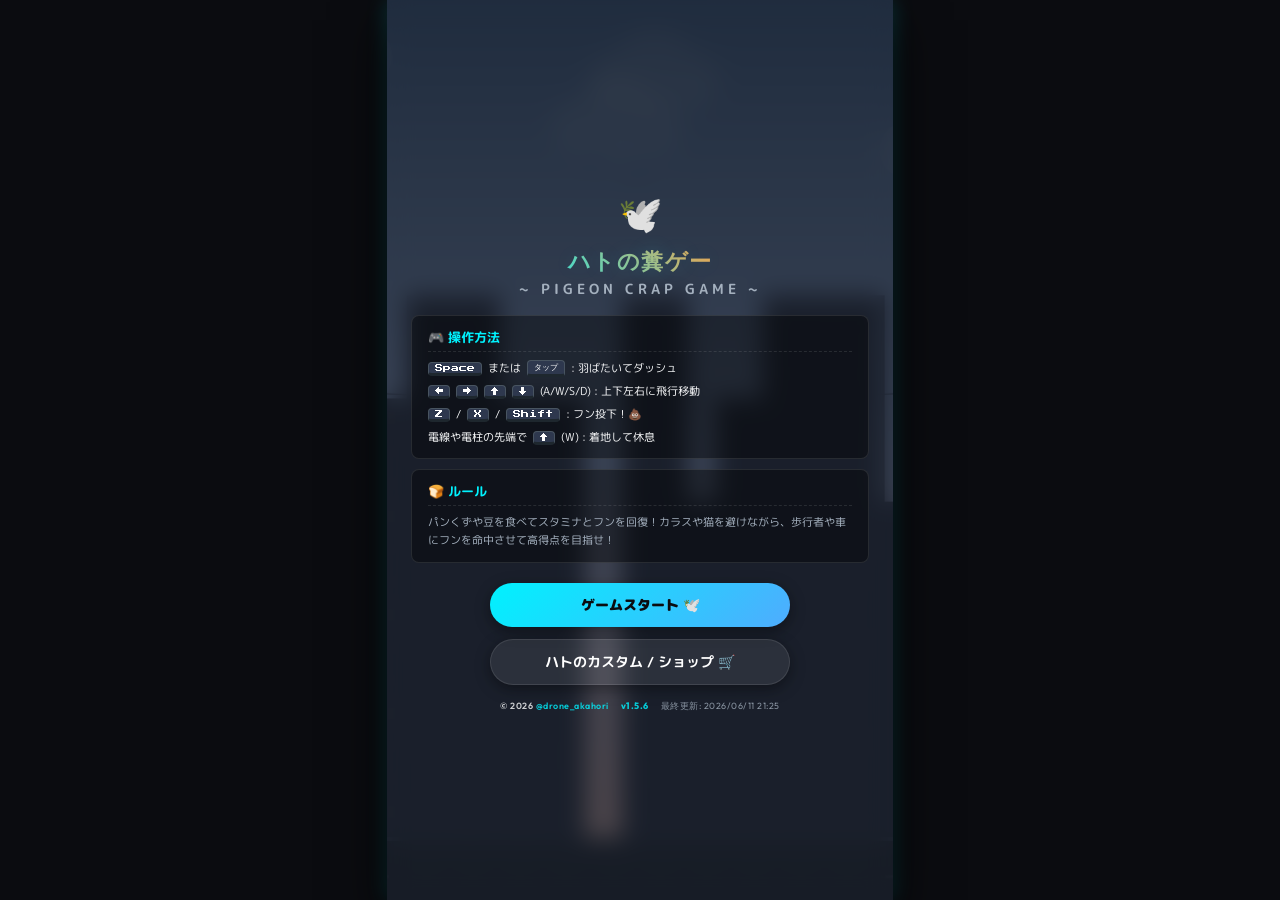
<file: index.html>
<!DOCTYPE html>
<html lang="ja">
<head>
  <meta charset="UTF-8">
  <meta name="viewport" content="width=device-width, initial-scale=1.0, maximum-scale=1.0, user-scalable=no, viewport-fit=cover">
  <title>ハトの糞ゲー</title>
  <meta name="description" content="鳩（ハト）になって都会を飛び回り、エサを食べ、障害物を避けて、フンを落とす爽快アクションゲーム！スマホ対応・無料でブラウザでプレイできます。">
  <link rel="canonical" href="https://junichiakahori.github.io/hato-kusoge/">

  <!-- OGP (SNSシェア用) -->
  <meta property="og:type" content="website">
  <meta property="og:title" content="ハトの糞ゲー - 都会を飛び回る爽快ハトアクション">
  <meta property="og:description" content="鳩（ハト）になって都会を飛び回り、エサを食べ、障害物を避けて、フンを落とす爽快アクションゲーム！スマホ対応・無料でブラウザでプレイできます。">
  <meta property="og:url" content="https://junichiakahori.github.io/hato-kusoge/">
  <meta property="og:image" content="https://junichiakahori.github.io/hato-kusoge/og-image.png">
  <meta property="og:image:width" content="1200">
  <meta property="og:image:height" content="630">
  <meta property="og:locale" content="ja_JP">
  <meta property="og:site_name" content="ハトの糞ゲー">

  <!-- Twitter Card -->
  <meta name="twitter:card" content="summary_large_image">
  <meta name="twitter:title" content="ハトの糞ゲー - 都会を飛び回る爽快ハトアクション">
  <meta name="twitter:description" content="鳩（ハト）になって都会を飛び回り、フンを落とす爽快アクションゲーム！スマホ対応・無料プレイ。">
  <meta name="twitter:image" content="https://junichiakahori.github.io/hato-kusoge/og-image.png">

  <!-- 構造化データ (Google検索向け) -->
  <script type="application/ld+json">
  {
    "@context": "https://schema.org",
    "@type": "VideoGame",
    "name": "ハトの糞ゲー",
    "alternateName": "Pigeon Crap Game",
    "description": "鳩（ハト）になって都会を飛び回り、エサを食べ、障害物を避けて、フンを落とす爽快アクションゲーム。",
    "url": "https://junichiakahori.github.io/hato-kusoge/",
    "image": "https://junichiakahori.github.io/hato-kusoge/og-image.png",
    "genre": "アクション",
    "playMode": "SinglePlayer",
    "operatingSystem": "ブラウザ（スマートフォン・PC）",
    "inLanguage": "ja"
  }
  </script>
  <link rel="preconnect" href="https://fonts.googleapis.com">
  <link rel="preconnect" href="https://fonts.gstatic.com" crossorigin>
  <link href="https://fonts.googleapis.com/css2?family=Outfit:wght@400;600;800&family=Press+Start+2P&family=M+PLUS+Rounded+1c:wght@400;700;900&display=swap" rel="stylesheet">
  <link rel="stylesheet" href="style.css?v=16">
  <!-- Google tag (gtag.js) -->
  <script async src="https://www.googletagmanager.com/gtag/js?id=G-N98WGKX7HW"></script>
  <script>
    window.dataLayer = window.dataLayer || [];
    function gtag(){dataLayer.push(arguments);}
    gtag('js', new Date());
    gtag('config', 'G-N98WGKX7HW');
  </script>
</head>
<body>
  <div id="app-wrapper">
    <div id="game-container">
      <!-- Game Canvas -->
      <canvas id="gameCanvas"></canvas>

      <!-- HUD (In-game UI) -->
      <div id="hud" class="hidden">
        <div class="hud-top-section">
          <div class="hud-top">
            <div class="hud-item score-container">
              <span class="hud-label">SCORE</span>
              <span id="hud-score" class="hud-value">00000</span>
            </div>
            <div class="hud-item crumbs-container">
              <span class="hud-label">FOOD</span>
              <span class="hud-value">🍞 <span id="hud-crumbs">0</span></span>
            </div>
            <button id="btn-audio-toggle" class="hud-btn" aria-label="Toggle Audio">🔊</button>
          </div>

          <div class="hud-gauges">
            <!-- Stamina Gauge -->
            <div class="gauge-container stamina-gauge">
              <div class="gauge-label">STAMINA</div>
              <div class="gauge-bar-wrapper">
                <div id="stamina-fill" class="gauge-fill"></div>
              </div>
            </div>
            
            <!-- Poop Ammo Gauge -->
            <div class="gauge-container poop-gauge">
              <div class="gauge-label">POOP</div>
              <div class="gauge-bar-wrapper">
                <div id="poop-fill" class="gauge-fill"></div>
              </div>
              <div id="poop-count" class="gauge-text">5/5</div>
            </div>
          </div>

          <div class="hud-middle">
            <div class="hud-item life-container">
              <span class="hud-label">LIFE</span>
              <span id="hud-life" class="hud-value">❤️❤️❤️</span>
            </div>
          </div>
        </div>
      </div>

      <!-- Main Menu (Title Screen) -->
      <div id="title-screen" class="menu-overlay">
        <div class="logo-area">
          <div class="logo-pigeon">🕊️</div>
          <h1 class="game-title">ハトの糞ゲー</h1>
          <p class="game-subtitle">~ PIGEON CRAP GAME ~</p>
        </div>

        <div class="instructions">
          <div class="instruction-box">
            <h3>🎮 操作方法</h3>
            <ul>
              <li><span class="key">Space</span> または <span class="key">タップ</span> : 羽ばたいてダッシュ</li>
              <li><span class="key">←</span> <span class="key">→</span> <span class="key">↑</span> <span class="key">↓</span> (A/W/S/D) : 上下左右に飛行移動</li>
              <li><span class="key">Z</span> / <span class="key">X</span> / <span class="key">Shift</span> : フン投下！💩</li>
              <li>電線や電柱の先端で <span class="key">↑</span> (W) : 着地して休息</li>
            </ul>
          </div>
          <div class="rule-box">
            <h3>🍞 ルール</h3>
            <p>パンくずや豆を食べてスタミナとフンを回復！カラスや猫を避けながら、歩行者や車にフンを命中させて高得点を目指せ！</p>
          </div>
        </div>

        <div class="menu-buttons">
          <button id="btn-start" class="menu-btn primary-btn">ゲームスタート 🕊️</button>
          <button id="btn-shop-open" class="menu-btn secondary-btn">ハトのカスタム / ショップ 🛒</button>
        </div>

        <div class="menu-footer">
          <span class="copyright-label">© 2026 <a href="https://x.com/drone_akahori" target="_blank" rel="noopener noreferrer">@drone_akahori</a></span>
          <span id="footer-version" class="version-label">v1.4.9</span>
          <span id="footer-date" class="update-label">最終更新: 2026/06/10 11:20</span>
        </div>
      </div>

      <!-- Shop Screen -->
      <div id="shop-screen" class="menu-overlay hidden">
        <div class="shop-header">
          <h2>🛒 ハト・ショップ</h2>
          <div class="shop-crumbs">所持エサ: 🍞 <span id="shop-crumb-count">0</span></div>
        </div>

        <div class="shop-content">
          <!-- Skin Section -->
          <div class="shop-section">
            <h3>羽のカラー（スキン）</h3>
            <div class="skins-grid">
              <div class="skin-card active" data-skin="normal">
                <div class="skin-preview">🕊️</div>
                <div class="skin-info">
                  <span class="skin-name">普通のハト</span>
                  <span class="skin-desc">ごく普通のハト。標準スペック。</span>
                </div>
                <button class="skin-btn select-btn" disabled>使用中</button>
              </div>

              <div class="skin-card locked" data-skin="golden" data-cost="50">
                <div class="skin-preview golden-preview">🪙🕊️</div>
                <div class="skin-info">
                  <span class="skin-name">ゴールデンハト</span>
                  <span class="skin-desc">エサ獲得時の得点2倍！</span>
                </div>
                <button class="skin-btn unlock-btn">🍞 50</button>
              </div>

              <div class="skin-card locked" data-skin="cyber" data-cost="100">
                <div class="skin-preview cyber-preview">⚡🕊️</div>
                <div class="skin-info">
                  <span class="skin-name">サイバーハト</span>
                  <span class="skin-desc">フン最大容量+3、リロード高速化。</span>
                </div>
                <button class="skin-btn unlock-btn">🍞 100</button>
              </div>

              <div class="skin-card locked" data-skin="shadow" data-cost="150">
                <div class="skin-preview shadow-preview">🦇🕊️</div>
                <div class="skin-info">
                  <span class="skin-name">シャドウハト</span>
                  <span class="skin-desc">飛行スピードとスタミナ最大値上昇！</span>
                </div>
                <button class="skin-btn unlock-btn">🍞 150</button>
              </div>
            </div>
          </div>

          <!-- Upgrades Section -->
          <div class="shop-section">
            <h3>ステータス強化</h3>
            <div class="upgrades-list">
              <div class="upgrade-item" data-upgrade="stamina">
                <div class="upgrade-info">
                  <span class="upgrade-name">スタミナ最大値 ⚡</span>
                  <span class="upgrade-desc">ハトの持続飛行時間が長くなります (現在Lv.<span id="lvl-stamina">1</span>/5)</span>
                </div>
                <button class="upgrade-btn" data-cost="15">🍞 15</button>
              </div>

              <div class="upgrade-item" data-upgrade="poop">
                <div class="upgrade-info">
                  <span class="upgrade-name">フン最大ストック 💩</span>
                  <span class="upgrade-desc">一度に持てるフンの弾数が増えます (現在Lv.<span id="lvl-poop">1</span>/5)</span>
                </div>
                <button class="upgrade-btn" data-cost="20">🍞 20</button>
              </div>

              <div class="upgrade-item" data-upgrade="speed">
                <div class="upgrade-info">
                  <span class="upgrade-name">飛行スピード 💨</span>
                  <span class="upgrade-desc">左右への移動速度が上がります (現在Lv.<span id="lvl-speed">1</span>/5)</span>
                </div>
                <button class="upgrade-btn" data-cost="25">🍞 25</button>
              </div>

              <div class="upgrade-item" data-upgrade="life">
                <div class="upgrade-info">
                  <span class="upgrade-name">ライフ最大値 ❤️</span>
                  <span class="upgrade-desc">被弾ダメージに耐える最大ハート数を増やします (現在Lv.<span id="lvl-life">1</span>/3)</span>
                </div>
                <button class="upgrade-btn" data-cost="30">🍞 30</button>
              </div>
            </div>
          </div>
        </div>

        <div class="shop-footer">
          <button id="btn-shop-close" class="menu-btn primary-btn">メニューに戻る</button>
        </div>
      </div>

      <!-- Game Over Overlay -->
      <div id="game-over-screen" class="menu-overlay hidden">
        <h2 class="game-over-title">GAME OVER</h2>
        <p class="game-over-desc">ハトは力尽きてしまった...</p>

        <!-- Tabs to switch between Results and Leaderboard -->
        <div class="game-over-tabs">
          <button id="tab-results" class="tab-btn active">今回の結果</button>
          <button id="tab-leaderboard" class="tab-btn">ランキング (TOP 100)</button>
        </div>

        <!-- Tab 1: Results Content -->
        <div id="tab-content-results" class="tab-content">
          <div class="score-summary">
            <div class="summary-row">
              <span>今回のスコア:</span>
              <span id="final-score" class="summary-val">0</span>
            </div>
            <div class="summary-row">
              <span>集めたエサ:</span>
              <span id="final-crumbs" class="summary-val">0</span>
            </div>
            <div class="summary-row highscore-row">
              <span>ハイスコア:</span>
              <span id="high-score" class="summary-val">0</span>
            </div>
          </div>

          <!-- Name registration form if ranked in top 100 -->
          <div id="ranking-register-box" class="hidden">
            <p class="ranking-congrats">🎉 100位以内にランクイン！</p>
            <div class="ranking-input-group">
              <input type="text" id="player-name-input" placeholder="名前を入力 (最大8文字)" maxlength="8">
              <input type="text" id="player-comment-input" placeholder="コメントを入力 (最大20文字)" maxlength="20">
              <button id="btn-submit-score" class="menu-btn gold-btn">登録 🏆</button>
            </div>
          </div>
        </div>

        <!-- Tab 2: Leaderboard Content -->
        <div id="tab-content-leaderboard" class="tab-content hidden">
          <div class="leaderboard-container">
            <div class="leaderboard-scroll">
              <table id="leaderboard-table">
                <thead>
                  <tr>
                    <th>順位</th>
                    <th>名前</th>
                    <th>スコア</th>
                    <th>コメント</th>
                    <th>日付</th>
                  </tr>
                </thead>
                <tbody id="leaderboard-body">
                  <!-- Dynamically populated -->
                </tbody>
              </table>
            </div>
          </div>
        </div>

        <div class="menu-buttons">
          <button id="btn-restart" class="menu-btn primary-btn">もう一度飛ぶ 🕊️</button>
          <button id="btn-menu-back" class="menu-btn secondary-btn">メインメニュー</button>
        </div>
      </div>

      <!-- Mobile Touch Controls -->
      <div id="mobile-controls" class="hidden">
        <div class="mobile-group-right">
          <button id="ctrl-flap" class="ctrl-btn action-btn" aria-label="Flap Wings">羽ばたく</button>
          <button id="ctrl-poop" class="ctrl-btn action-btn poop-btn" aria-label="Poop">フン 💩</button>
        </div>
      </div>
    </div>
  </div>

  <script src="game.js?v=39"></script>
</body>
</html>
</file>
<file: style.css>
/* Style resets and base variable definitions */
:root {
  --bg-color: #0b0c10;
  --panel-bg: rgba(22, 26, 37, 0.75);
  --panel-border: rgba(255, 255, 255, 0.1);
  --panel-glow: rgba(0, 242, 254, 0.15);
  
  --primary-color: #00f2fe;
  --secondary-color: #4facfe;
  --accent-color: #ff9f43;
  --danger-color: #ff4757;
  --success-color: #2ed573;
  --poop-color: #f5cd79;
  --text-color: #f8f9fa;
  --text-muted: #a4b0be;
  
  --font-game: 'M PLUS Rounded 1c', sans-serif;
  --font-retro: 'Press Start 2P', monospace;
  --font-hud: 'Outfit', sans-serif;
}

* {
  box-sizing: border-box;
  margin: 0;
  padding: 0;
  user-select: none;
  -webkit-user-select: none;
}

body, html {
  width: 100%;
  height: 100%;
  background-color: var(--bg-color);
  color: var(--text-color);
  font-family: var(--font-game);
  overflow: hidden;
  display: flex;
  justify-content: center;
  align-items: center;
}

/* App Wrapper for centering */
#app-wrapper {
  position: relative;
  width: min(100vw, 56.25vh);
  height: min(100vh, 177.78vw);
  width: min(100vw, 56.25dvh);
  height: min(100dvh, 177.78vw);
  max-width: 540px;
  max-height: 960px;
  display: flex;
  justify-content: center;
  align-items: center;
  box-shadow: 0 20px 50px rgba(0, 0, 0, 0.8), 0 0 20px rgba(0, 242, 254, 0.2);
  border-radius: 12px;
  overflow: hidden;
  background-color: #000;
  border: 4px solid #1a1e29;
}

@media (max-width: 540px), (max-height: 960px) {
  #app-wrapper {
    border-radius: 0;
    border: none;
  }
}

/* Main Container for Game */
#game-container {
  position: relative;
  width: 100%;
  height: 100%;
  display: flex;
  flex-direction: column;
}

/* Canvas styling */
#gameCanvas {
  position: absolute;
  top: 0;
  left: 0;
  width: 100%;
  height: 100%;
  background: linear-gradient(to bottom, #111b2d, #090e17);
  display: block;
}

/* Utilities */
.hidden {
  display: none !important;
}

/* ---------------- HUD OVERLAYS ---------------- */
#hud {
  position: absolute;
  top: 0;
  left: 0;
  width: 100%;
  height: 100%;
  pointer-events: none;
  display: flex;
  flex-direction: column;
  justify-content: flex-start;
  padding: 16px 20px;
  z-index: 10;
  font-family: var(--font-hud);
}

.hud-top-section {
  display: flex;
  flex-direction: column;
  gap: 8px;
  width: 100%;
}

.hud-top {
  display: flex;
  justify-content: space-between;
  align-items: center;
  width: 100%;
}

.hud-middle {
  display: flex;
  justify-content: flex-start;
  width: 100%;
}

.hud-item {
  background: rgba(10, 15, 30, 0.6);
  border: 1px solid var(--panel-border);
  backdrop-filter: blur(4px);
  padding: 6px 12px;
  border-radius: 20px;
  display: flex;
  align-items: center;
  gap: 8px;
  white-space: nowrap; /* Prevent items wrapping content */
}

.hud-label {
  font-size: 10px;
  letter-spacing: 1.5px;
  color: var(--text-muted);
  font-weight: 800;
}

.hud-value {
  font-family: var(--font-retro);
  font-size: 14px;
  color: var(--primary-color);
  text-shadow: 0 0 5px rgba(0, 242, 254, 0.5);
  white-space: nowrap; /* Prevent emoji and number wrapping */
}

.life-container .hud-value {
  color: var(--danger-color);
  text-shadow: 0 0 5px rgba(255, 71, 87, 0.6);
  font-family: Arial, sans-serif;
  font-size: 12px;
  letter-spacing: 2px;
  white-space: nowrap; /* Prevent hearts wrapping vertically */
}

.crumbs-container .hud-value {
  color: var(--accent-color);
  text-shadow: 0 0 5px rgba(255, 159, 67, 0.5);
}

.hud-btn {
  pointer-events: auto;
  background: rgba(10, 15, 30, 0.6);
  border: 1px solid var(--panel-border);
  backdrop-filter: blur(4px);
  color: white;
  width: 36px;
  height: 36px;
  border-radius: 50%;
  display: flex;
  justify-content: center;
  align-items: center;
  cursor: pointer;
  transition: all 0.2s;
  font-size: 16px;
}

.hud-btn:hover {
  background: var(--primary-color);
  border-color: var(--primary-color);
  box-shadow: 0 0 10px var(--primary-color);
  transform: scale(1.05);
}

.hud-gauges {
  display: flex;
  justify-content: space-between;
  align-items: center;
  width: 100%;
  gap: 12px;
}

.gauge-container {
  background: rgba(10, 15, 30, 0.6);
  border: 1px solid var(--panel-border);
  backdrop-filter: blur(4px);
  padding: 6px 12px;
  border-radius: 8px;
  flex: 1;
  max-width: calc(50% - 6px);
  display: flex;
  flex-direction: column;
  gap: 4px;
}

.gauge-label {
  font-size: 10px;
  font-weight: 800;
  letter-spacing: 1px;
  color: var(--text-muted);
}

.gauge-bar-wrapper {
  width: 100%;
  height: 10px;
  background: rgba(255, 255, 255, 0.1);
  border-radius: 5px;
  overflow: hidden;
}

.gauge-fill {
  height: 100%;
  width: 100%;
  transition: width 0.1s ease-out;
  border-radius: 5px;
}

.stamina-gauge .gauge-fill {
  background: linear-gradient(90deg, var(--secondary-color), var(--primary-color));
  box-shadow: 0 0 8px rgba(0, 242, 254, 0.7);
}

.poop-gauge .gauge-fill {
  background: linear-gradient(90deg, #f3a683, var(--poop-color));
  box-shadow: 0 0 8px rgba(245, 205, 121, 0.7);
}

.poop-gauge {
  position: relative;
}

.gauge-text {
  position: absolute;
  right: 12px;
  top: 6px;
  font-size: 9px;
  font-family: var(--font-retro);
  color: var(--poop-color);
}

/* ---------------- MENUS / OVERLAYS ---------------- */
.menu-overlay {
  position: absolute;
  top: 0;
  left: 0;
  width: 100%;
  height: 100%;
  background: var(--panel-bg);
  backdrop-filter: blur(12px);
  -webkit-backdrop-filter: blur(12px);
  z-index: 20;
  display: flex;
  flex-direction: column;
  justify-content: center;
  align-items: center;
  padding: 24px;
  animation: fadeIn 0.4s ease-out forwards;
}

@keyframes fadeIn {
  from { opacity: 0; transform: scale(1.02); }
  to { opacity: 1; transform: scale(1); }
}

.logo-area {
  text-align: center;
  margin-bottom: 16px;
}

.logo-pigeon {
  font-size: 36px;
  animation: float 3s ease-in-out infinite;
  display: inline-block;
}

@keyframes float {
  0% { transform: translateY(0px) rotate(0deg); }
  50% { transform: translateY(-10px) rotate(5deg); }
  100% { transform: translateY(0px) rotate(0deg); }
}

.game-title {
  font-family: var(--font-retro);
  font-size: 22px;
  font-weight: bold;
  letter-spacing: 1.5px;
  background: linear-gradient(45deg, var(--primary-color), var(--accent-color), #ff4757);
  background-size: 200% 200%;
  animation: shine 4s ease infinite;
  -webkit-background-clip: text;
  background-clip: text;
  -webkit-text-fill-color: transparent;
  text-shadow: 0 0 20px var(--panel-glow);
  margin-top: 6px;
}

@keyframes shine {
  0% { background-position: 0% 50%; }
  50% { background-position: 100% 50%; }
  100% { background-position: 0% 50%; }
}

.game-subtitle {
  font-size: 14px;
  font-weight: 700;
  color: var(--text-muted);
  letter-spacing: 4px;
  margin-top: 2px;
}

/* Instructions */
.instructions {
  display: flex;
  flex-direction: column;
  gap: 10px;
  max-width: 760px;
  width: 100%;
  margin-bottom: 20px;
  font-size: 11px;
}

.instruction-box, .rule-box {
  flex: 1;
  background: rgba(0, 0, 0, 0.4);
  border: 1px solid var(--panel-border);
  padding: 12px 16px;
  border-radius: 8px;
}

.instruction-box h3, .rule-box h3 {
  font-size: 13px;
  color: var(--primary-color);
  margin-bottom: 8px;
  border-bottom: 1px dashed var(--panel-border);
  padding-bottom: 4px;
}

.instruction-box ul {
  list-style: none;
  display: flex;
  flex-direction: column;
  gap: 6px;
}

.instruction-box li {
  display: flex;
  align-items: center;
  gap: 6px;
}

.key {
  background: #2e384e;
  border: 1px solid #485460;
  border-bottom: 3px solid #1e272e;
  padding: 1px 6px;
  border-radius: 4px;
  font-family: var(--font-retro);
  font-size: 8px;
  color: #fff;
  display: inline-block;
}

.rule-box p {
  color: var(--text-muted);
  line-height: 1.6;
}

/* Button styles */
.menu-buttons {
  display: flex;
  flex-direction: column;
  gap: 12px;
  justify-content: center;
  align-items: center;
  width: 100%;
  max-width: 300px;
  margin: 0 auto;
}

.menu-buttons .menu-btn {
  width: 100%;
  text-align: center;
}

.menu-btn {
  font-family: var(--font-game);
  font-weight: 700;
  padding: 12px 24px;
  font-size: 14px;
  border: none;
  border-radius: 25px;
  cursor: pointer;
  transition: all 0.25s cubic-bezier(0.175, 0.885, 0.32, 1.275);
  box-shadow: 0 4px 15px rgba(0, 0, 0, 0.4);
  white-space: nowrap; /* Prevent caption wrapping */
}

.primary-btn {
  background: linear-gradient(135deg, var(--primary-color), var(--secondary-color));
  color: #0b0c10;
  font-weight: 900;
}

.primary-btn:hover {
  transform: translateY(-3px);
  box-shadow: 0 8px 25px rgba(0, 242, 254, 0.4);
}

.secondary-btn {
  background: rgba(255, 255, 255, 0.08);
  border: 1px solid var(--panel-border);
  color: white;
}

.secondary-btn:hover {
  background: rgba(255, 255, 255, 0.15);
  transform: translateY(-3px);
}

/* ---------------- SHOP SCREEN ---------------- */
#shop-screen {
  justify-content: flex-start;
  overflow-y: auto;
  padding: 20px 24px;
}

/* Custom Scrollbar for Shop */
#shop-screen::-webkit-scrollbar {
  width: 6px;
}
#shop-screen::-webkit-scrollbar-track {
  background: rgba(0, 0, 0, 0.2);
}
#shop-screen::-webkit-scrollbar-thumb {
  background: rgba(255, 255, 255, 0.1);
  border-radius: 3px;
}

.shop-header {
  display: flex;
  justify-content: space-between;
  align-items: center;
  width: 100%;
  max-width: 800px;
  border-bottom: 2px solid var(--panel-border);
  padding-bottom: 12px;
  margin-bottom: 16px;
}

.shop-header h2 {
  font-family: var(--font-game);
  font-size: 22px;
  font-weight: 900;
  color: var(--primary-color);
}

.shop-crumbs {
  font-family: var(--font-retro);
  font-size: 11px;
  background: rgba(255, 159, 67, 0.15);
  border: 1px solid rgba(255, 159, 67, 0.3);
  padding: 6px 12px;
  border-radius: 20px;
  color: var(--accent-color);
}

.shop-content {
  width: 100%;
  max-width: 800px;
  display: flex;
  flex-direction: column;
  gap: 20px;
  flex-grow: 1;
}

.shop-section h3 {
  font-size: 14px;
  color: var(--text-muted);
  margin-bottom: 10px;
  border-left: 3px solid var(--primary-color);
  padding-left: 8px;
}

.skins-grid {
  display: grid;
  grid-template-columns: repeat(2, 1fr);
  gap: 12px;
}

@media (max-width: 600px) {
  .skins-grid {
    grid-template-columns: 1fr;
  }
}

.skin-card {
  background: rgba(0, 0, 0, 0.3);
  border: 1px solid var(--panel-border);
  border-radius: 8px;
  padding: 10px;
  display: flex;
  align-items: center;
  gap: 12px;
  position: relative;
  transition: all 0.2s;
}

.skin-card.active {
  border-color: var(--primary-color);
  background: rgba(0, 242, 254, 0.05);
  box-shadow: 0 0 10px rgba(0, 242, 254, 0.1);
}

.skin-preview {
  font-size: 28px;
  width: 48px;
  height: 48px;
  background: rgba(255, 255, 255, 0.05);
  border-radius: 50%;
  display: flex;
  justify-content: center;
  align-items: center;
}

.golden-preview {
  background: rgba(255, 215, 0, 0.1);
  text-shadow: 0 0 5px gold;
}

.cyber-preview {
  background: rgba(0, 242, 254, 0.1);
  text-shadow: 0 0 8px var(--primary-color);
}

.shadow-preview {
  background: rgba(128, 0, 128, 0.15);
  text-shadow: 0 0 8px purple;
}

.skin-info {
  display: flex;
  flex-direction: column;
  flex-grow: 1;
  gap: 2px;
}

.skin-name {
  font-size: 13px;
  font-weight: 700;
}

.skin-desc {
  font-size: 10px;
  color: var(--text-muted);
}

.skin-btn {
  padding: 6px 12px;
  border-radius: 15px;
  font-size: 10px;
  font-weight: 700;
  border: none;
  cursor: pointer;
  transition: all 0.2s;
  min-width: 65px;
}

.select-btn {
  background: var(--primary-color);
  color: #000;
}

.select-btn:disabled {
  background: rgba(255, 255, 255, 0.15);
  color: var(--text-muted);
  cursor: default;
}

.unlock-btn {
  background: var(--accent-color);
  color: #000;
  font-family: var(--font-retro);
  font-size: 8px;
}

.unlock-btn:hover {
  transform: translateY(-2px);
  box-shadow: 0 4px 10px rgba(255, 159, 67, 0.3);
}

.upgrades-list {
  display: flex;
  flex-direction: column;
  gap: 8px;
}

.upgrade-item {
  background: rgba(0, 0, 0, 0.3);
  border: 1px solid var(--panel-border);
  border-radius: 8px;
  padding: 10px 14px;
  display: flex;
  justify-content: space-between;
  align-items: center;
}

.upgrade-info {
  display: flex;
  flex-direction: column;
  gap: 2px;
}

.upgrade-name {
  font-size: 13px;
  font-weight: 700;
}

.upgrade-desc {
  font-size: 10px;
  color: var(--text-muted);
}

.upgrade-btn {
  background: var(--accent-color);
  color: #000;
  font-family: var(--font-retro);
  font-size: 8px;
  border: none;
  padding: 8px 14px;
  border-radius: 15px;
  cursor: pointer;
  transition: all 0.2s;
}

.upgrade-btn:hover {
  transform: translateY(-2px);
  box-shadow: 0 4px 10px rgba(255, 159, 67, 0.3);
}

.upgrade-btn.maxed {
  background: rgba(255, 255, 255, 0.15);
  color: var(--text-muted);
  cursor: default;
  box-shadow: none !important;
  transform: none !important;
}

.shop-footer {
  width: 100%;
  max-width: 800px;
  display: flex;
  justify-content: center;
  margin-top: 14px;
}

/* ---------------- GAME OVER SCREEN ---------------- */
.game-over-title {
  font-family: var(--font-retro);
  font-size: 32px;
  color: var(--danger-color);
  text-shadow: 0 0 15px rgba(255, 71, 87, 0.4);
  margin-bottom: 4px;
  animation: shake 0.5s ease-in-out infinite alternate;
}

@keyframes shake {
  from { transform: rotate(-1deg); }
  to { transform: rotate(1deg); }
}

.game-over-desc {
  color: var(--text-muted);
  font-size: 13px;
  margin-bottom: 20px;
}

.score-summary {
  background: rgba(0, 0, 0, 0.4);
  border: 1px solid var(--panel-border);
  padding: 16px 24px;
  border-radius: 8px;
  width: 100%;
  max-width: 360px;
  display: flex;
  flex-direction: column;
  gap: 12px;
  margin-bottom: 24px;
}

.summary-row {
  display: flex;
  justify-content: space-between;
  font-size: 13px;
}

.summary-val {
  font-family: var(--font-retro);
  font-size: 12px;
  color: var(--primary-color);
}

.highscore-row {
  border-top: 1px dashed var(--panel-border);
  padding-top: 10px;
  color: var(--accent-color);
}

.highscore-row .summary-val {
  color: var(--accent-color);
}

/* ---------------- MOBILE CONTROLS ---------------- */
#mobile-controls {
  position: absolute;
  bottom: 0;
  left: 0;
  width: 100%;
  display: flex;
  justify-content: flex-end;
  align-items: flex-end;
  padding: 16px 20px 64px 20px;
  z-index: 15;
  pointer-events: none;
}

.mobile-group-right {
  display: flex;
  flex-direction: column;
  gap: 12px;
  pointer-events: auto;
}

.ctrl-btn {
  background: rgba(22, 26, 37, 0.75);
  border: 1.5px solid rgba(255, 255, 255, 0.2);
  color: white;
  width: 38px;
  height: 38px;
  border-radius: 50%;
  display: flex;
  justify-content: center;
  align-items: center;
  font-size: 14px;
  font-weight: bold;
  box-shadow: 0 4px 10px rgba(0,0,0,0.4);
  cursor: pointer;
  transition: background-color 0.05s, transform 0.05s;
}

.ctrl-btn:active {
  background: var(--primary-color);
  color: black;
  border-color: var(--primary-color);
  transform: scale(0.9);
}

.action-btn {
  width: 90px;
  height: 48px;
  border-radius: 24px;
  font-size: 12px;
  font-weight: 800;
  text-align: center;
}

.poop-btn {
  background: rgba(245, 205, 121, 0.35);
  border-color: var(--poop-color);
  color: var(--poop-color);
}

.poop-btn:active {
  background: var(--poop-color);
  color: black;
  border-color: var(--poop-color);
}

#ctrl-flap {
  background: transparent;
  border-color: rgba(255, 255, 255, 0.35);
}

/* Rotate Device Suggestion Screen */
#rotate-device-screen {
  display: none;
}

@media (max-aspect-ratio: 13/10) and (hover: none) {
  #rotate-device-screen {
    position: fixed;
    top: 0;
    left: 0;
    width: 100vw;
    height: 100vh;
    background: #0b0c10;
    z-index: 999999;
    display: flex;
    flex-direction: column;
    justify-content: center;
    align-items: center;
    text-align: center;
    padding: 30px;
    box-sizing: border-box;
  }

  .rotate-icon {
    font-size: 60px;
    margin-bottom: 20px;
    animation: rotatePhone 2.5s ease-in-out infinite;
  }

  #rotate-device-screen h2 {
    font-size: 18px;
    color: var(--primary-color);
    margin-bottom: 12px;
    font-weight: 800;
  }

  #rotate-device-screen p {
    font-size: 13px;
    color: var(--text-muted);
    line-height: 1.6;
  }
}

@keyframes rotatePhone {
  0% { transform: rotate(0deg); }
  35% { transform: rotate(-90deg); }
  70% { transform: rotate(-90deg); }
  100% { transform: rotate(0deg); }
}

/* Stacking instructions and custom UI adjustments on narrow desktop/mobile screens */
@media (max-width: 680px) {
  .instructions {
    flex-direction: column;
    gap: 10px;
    margin-bottom: 14px;
    font-size: 11px;
  }
  
  .game-title {
    font-size: 20px;
  }
  
  .game-subtitle {
    font-size: 10px;
    letter-spacing: 2px;
  }
  
  .logo-pigeon {
    font-size: 30px;
    margin-bottom: 4px;
  }
  
  .instruction-box h3, .rule-box h3 {
    font-size: 11px;
    margin-bottom: 4px;
  }
}

/* Title menu footer styling */
.menu-footer {
  margin-top: 15px;
  display: flex;
  justify-content: center;
  flex-wrap: wrap;
  gap: 12px;
  font-size: 9px;
  font-family: var(--font-hud);
  color: var(--text-muted);
  letter-spacing: 0.5px;
  opacity: 0.8;
}

.menu-footer a {
  color: var(--primary-color);
  text-decoration: none;
  transition: color 0.2s, text-shadow 0.2s;
}

.menu-footer a:hover {
  color: var(--secondary-color);
  text-shadow: 0 0 5px rgba(0, 242, 254, 0.4);
}

.copyright-label {
  font-weight: 600;
  color: var(--text-color);
}

.version-label {
  font-weight: 800;
  color: var(--primary-color);
}

/* ---------------- LEADERBOARD & TABS ---------------- */
.game-over-tabs {
  display: flex;
  gap: 12px;
  margin-bottom: 15px;
  width: 100%;
  max-width: 320px;
  justify-content: center;
}

.tab-btn {
  font-family: var(--font-game);
  font-weight: 700;
  font-size: 11px;
  background: rgba(255, 255, 255, 0.05);
  border: 1px solid var(--panel-border);
  color: var(--text-muted);
  padding: 8px 16px;
  border-radius: 20px;
  cursor: pointer;
  transition: all 0.2s;
  flex: 1;
  text-align: center;
}

.tab-btn:hover {
  background: rgba(255, 255, 255, 0.1);
  color: white;
}

.tab-btn.active {
  background: linear-gradient(135deg, var(--secondary-color), var(--primary-color));
  color: #0b0c10;
  border-color: transparent;
  font-weight: 800;
  box-shadow: 0 0 10px rgba(0, 242, 254, 0.3);
}

.tab-content {
  width: 100%;
  display: flex;
  flex-direction: column;
  align-items: center;
  animation: tabFadeIn 0.3s ease-out;
}

@keyframes tabFadeIn {
  from { opacity: 0; transform: translateY(5px); }
  to { opacity: 1; transform: translateY(0); }
}

/* Name registration form */
#ranking-register-box {
  width: 100%;
  max-width: 300px;
  margin-top: 14px;
  margin-bottom: 20px;
  display: flex;
  flex-direction: column;
  align-items: center;
  gap: 8px;
}

.ranking-congrats {
  font-size: 12px;
  font-weight: 900;
  color: var(--accent-color);
  text-shadow: 0 0 8px rgba(255, 159, 67, 0.4);
  animation: pulseCongrats 1s infinite alternate;
}

@keyframes pulseCongrats {
  from { transform: scale(0.96); }
  to { transform: scale(1.04); }
}

.ranking-input-group {
  display: flex;
  flex-direction: column;
  gap: 8px;
  width: 100%;
}

#player-name-input, #player-comment-input {
  background: rgba(0, 0, 0, 0.5);
  border: 1.5px solid var(--panel-border);
  border-radius: 20px;
  padding: 10px 16px;
  color: white;
  font-family: var(--font-game);
  font-size: 12px;
  font-weight: 700;
  text-align: center;
  outline: none;
  transition: border-color 0.2s, box-shadow 0.2s;
  width: 100%;
}

#player-name-input:focus, #player-comment-input:focus {
  border-color: var(--primary-color);
  box-shadow: 0 0 8px rgba(0, 242, 254, 0.3);
}

#btn-submit-score {
  padding: 12px 24px;
  font-size: 14px;
  border-radius: 25px;
  box-shadow: 0 4px 10px rgba(0, 0, 0, 0.3);
}

.gold-btn {
  background: linear-gradient(135deg, #ffd32a, #ff9f43);
  color: #0b0c10;
  font-weight: 900;
}

.gold-btn:hover {
  transform: translateY(-3px);
  box-shadow: 0 8px 25px rgba(255, 159, 67, 0.5);
}

/* Leaderboard */
.leaderboard-container {
  width: 100%;
  max-width: 320px;
  background: rgba(0, 0, 0, 0.4);
  border: 1px solid var(--panel-border);
  border-radius: 8px;
  padding: 8px;
  margin-bottom: 16px;
}

.leaderboard-scroll {
  max-height: 200px;
  overflow-y: auto;
  overflow-x: auto;
  width: 100%;
}

/* Custom Scrollbar for Leaderboard */
.leaderboard-scroll::-webkit-scrollbar {
  width: 5px;
  height: 5px;
}
.leaderboard-scroll::-webkit-scrollbar-track {
  background: rgba(0, 0, 0, 0.2);
}
.leaderboard-scroll::-webkit-scrollbar-thumb {
  background: rgba(0, 242, 254, 0.3);
  border-radius: 3px;
}

#leaderboard-table {
  width: 100%;
  min-width: 520px;
  border-collapse: collapse;
  font-size: 11px;
}

#leaderboard-table th, 
#leaderboard-table td {
  padding: 6px 8px;
  text-align: center;
  white-space: nowrap;
}

#leaderboard-table th {
  border-bottom: 2px solid var(--panel-border);
  color: var(--primary-color);
  font-weight: 800;
  font-size: 10px;
  letter-spacing: 0.5px;
}

#leaderboard-table tbody tr {
  border-bottom: 1px solid rgba(255, 255, 255, 0.05);
}

#leaderboard-table tbody tr:last-child {
  border-bottom: none;
}

#leaderboard-table tr:nth-child(even) {
  background: rgba(255, 255, 255, 0.015);
}

#leaderboard-table tr.highlight {
  background: rgba(0, 242, 254, 0.15);
  color: var(--primary-color);
  font-weight: 900;
  box-shadow: inset 0 0 5px rgba(0, 242, 254, 0.3);
}

#leaderboard-table tr.highlight td:nth-child(2) {
  text-shadow: 0 0 5px var(--primary-color);
}
</file>
